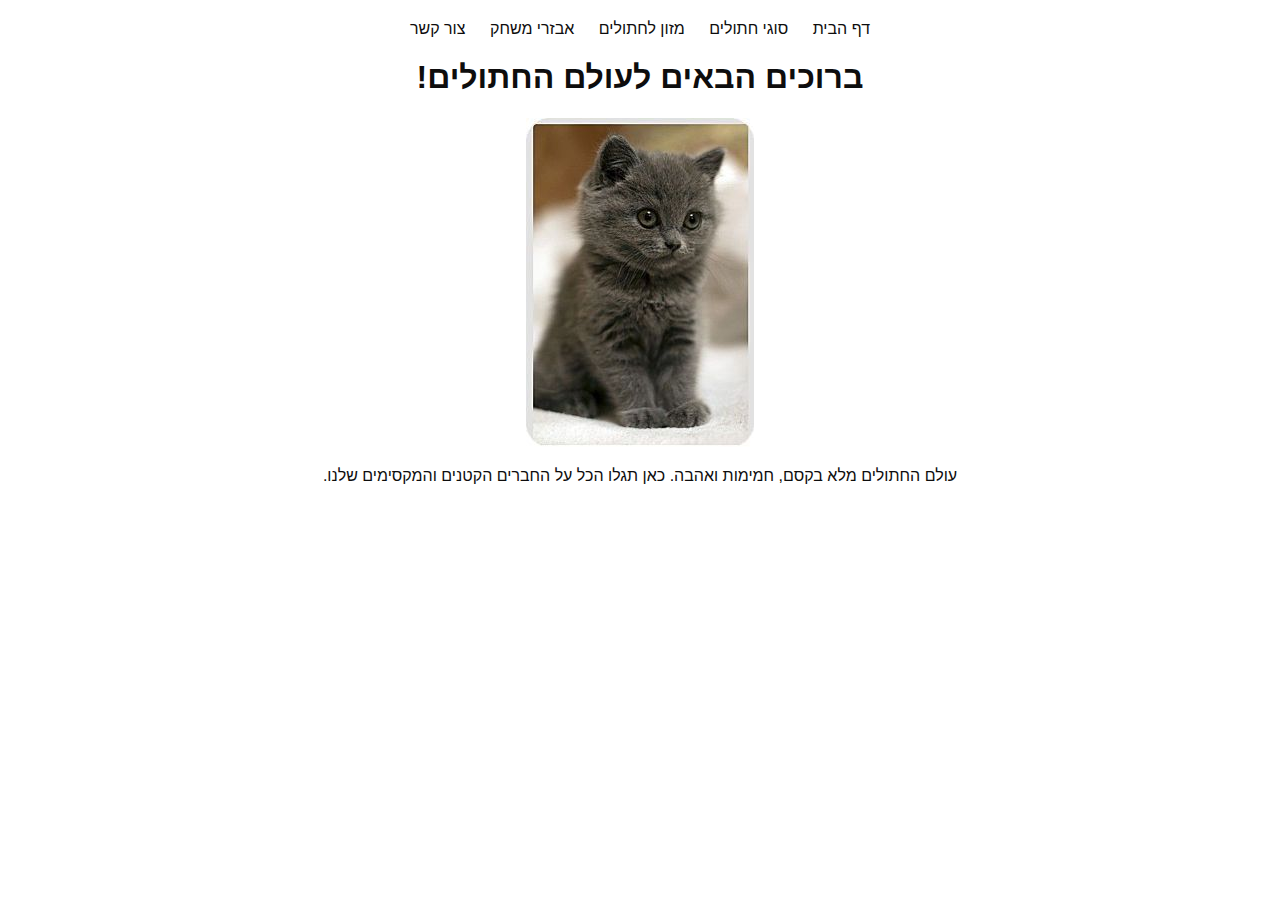
<file: index.html>
<!DOCTYPE html>
<html lang="he" dir="rtl">
<head>
  <meta charset="UTF-8">
  <title>עולם החתולים</title>
  <link rel="stylesheet" href="styles/style.css">


  <style>

    body{
      background-color: #ffffff;
    }


    h1{
      color: #0e0d0d;
    }
    p{
      color: #0e0d0d;
    }

    a:hover{
      color: #808080;
    }

  </style>

</head>
<body>
<nav>
  <a href="index.html">דף הבית</a>
  <a href="cat-types.html">סוגי חתולים</a>
  <a href="cat-food.html">מזון לחתולים</a>
  <a href="cat-toys.html">אבזרי משחק</a>
  <a href="contact.html">צור קשר</a>

</nav>

<!-- index.html -->
<div id="home-page">
  <h1>ברוכים הבאים לעולם החתולים!</h1>
  <img src="images/cute_cate.jpg" alt="חתול חמוד">
  <p>עולם החתולים מלא בקסם, חמימות ואהבה. כאן תגלו הכל על החברים הקטנים והמקסימים שלנו.</p>
</div>
</body>
</html>
</file>
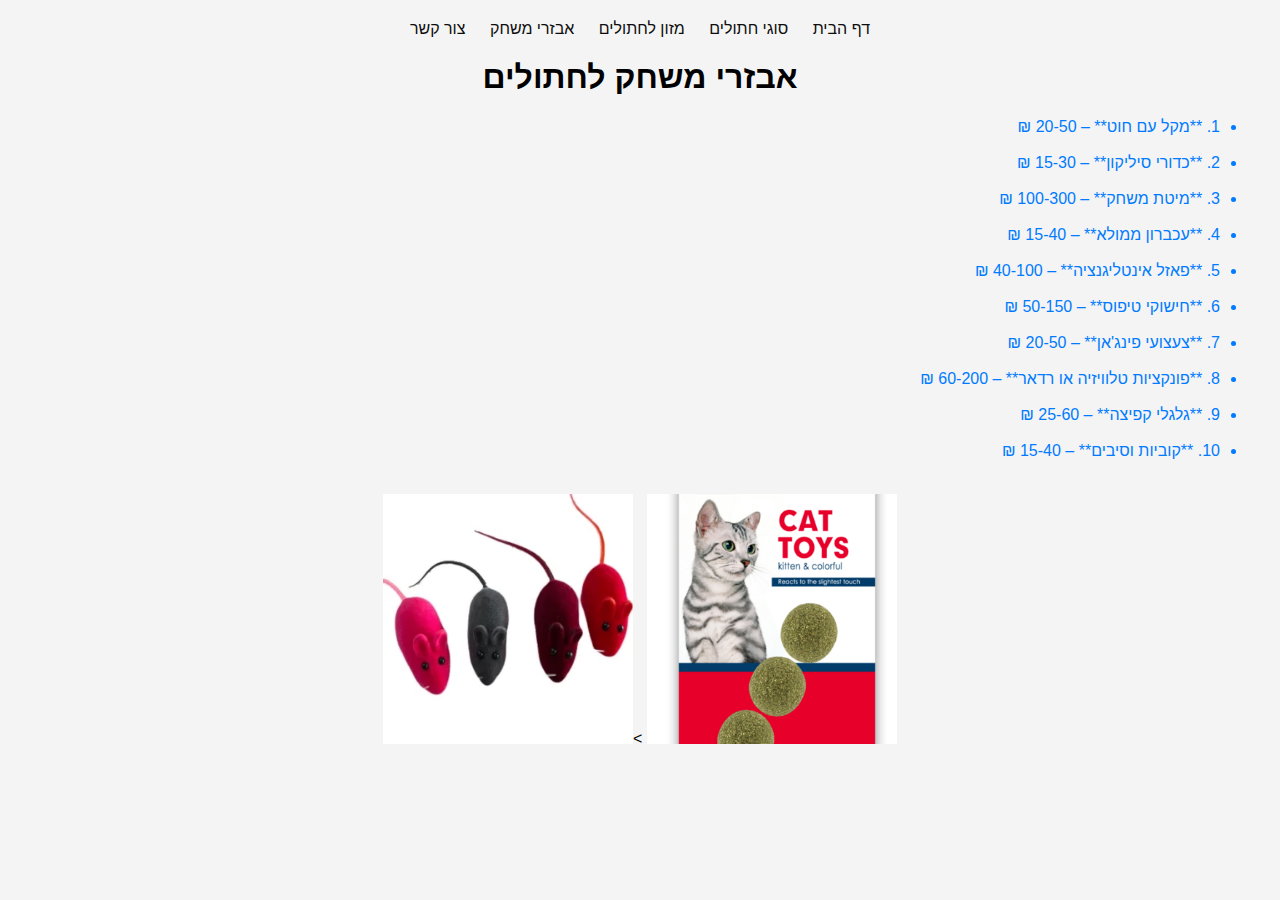
<file: cat-toys.html>
<!-- cat-toys.html -->
<!DOCTYPE html>
<html lang="he" dir="rtl">
<head>
  <meta charset="UTF-8">
  <title>אבזרי משחק לחתולים</title>
  <link rel="stylesheet" href="styles/style.css">

  <style>

    a:hover{
      color: #808080;
    }

    ul{
      text-align: right;
    }
    ul{
      color: #007bff;
    }
    img{
      width:250px ;
      height: 250px;
      object-fit: cover;
      transition: 0.3s;
    }

    img{
      text-align: right;
    }


  </style>


</head>
<body>
<nav>
  <a href="index.html">דף הבית</a>
  <a href="cat-types.html">סוגי חתולים</a>
  <a href="cat-food.html">מזון לחתולים</a>
  <a href="cat-toys.html">אבזרי משחק</a>
  <a href="contact.html">צור קשר</a>
</nav>

<div id="cat-toys-page">
  <h1>אבזרי משחק לחתולים</h1>
  <ul>

    <li>1. **מקל עם חוט** – 20-50 ₪</li><br>
    <li>2. **כדורי סיליקון** – 15-30 ₪</li><br>
    <li>3. **מיטת משחק** – 100-300 ₪</li><br>
    <li>4. **עכברון ממולא** – 15-40 ₪</li><br>
    <li>5. **פאזל אינטליגנציה** – 40-100 ₪</li><br>
    <li>6. **חישוקי טיפוס** – 50-150 ₪</li><br>
    <li>7. **צעצועי פינג'אן** – 20-50 ₪</li><br>
    <li>8. **פונקציות טלוויזיה או רדאר** – 60-200 ₪</li><br>
    <li>9. **גלגלי קפיצה** – 25-60 ₪</li><br>
    <li>10. **קוביות וסיבים** – 15-40 ₪</li><br>

  </ul>
  <img src="images/cat_toys.png">

  ><img src="images/mouse_cate_toyse.webp">



</div>
</body>
</html>
</file>
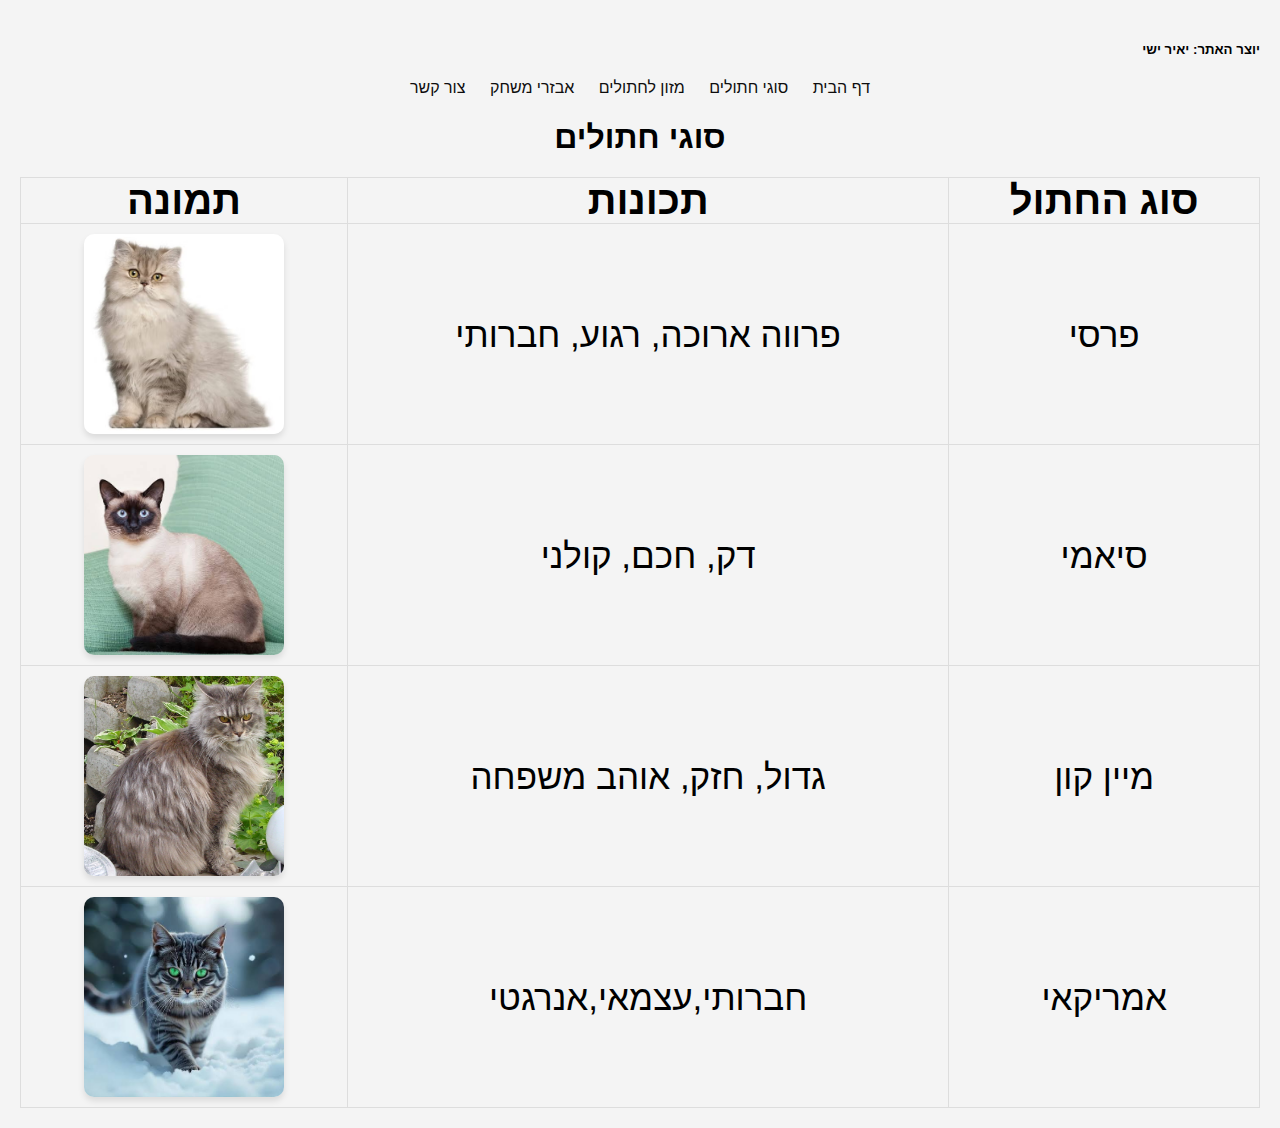
<file: cat-types.html>
<!-- cat-types.html -->
<!DOCTYPE html>
<html lang="he" dir="rtl">
<head>
  <meta charset="UTF-8">
  <title>סוגי חתולים</title>
  <link rel="stylesheet" href="styles/style.css">

<style>
  th{
    font-size: 40px;
  }

  td{
    font-size: 35px;
  }
  tr{
    height: 25px;
  }

  tr{
     line-height: 25px;
  }
  a:hover{
    color: #808080;
  }
  h5{
    text-align: right;
  }

</style>


</head>
<body>
<h5>יוצר האתר: יאיר ישי</h5>
<nav>
  <a href="index.html">דף הבית</a>
  <a href="cat-types.html">סוגי חתולים</a>
  <a href="cat-food.html">מזון לחתולים</a>
  <a href="cat-toys.html">אבזרי משחק</a>
  <a href="contact.html">צור קשר</a>
</nav>

<div id="cat-types-page">
  <h1>סוגי חתולים</h1>
  <table>
    <tr>
      <th>סוג החתול</th>
      <th>תכונות</th>
      <th>תמונה</th>
    </tr>
    <tr>
      <td>פרסי</td>
      <td>פרווה ארוכה, רגוע, חברותי</td>
      <td><img src="images/parci_cat.avif" alt="חתול פרסי"></td>
    </tr>

    <tr>
      <td>סיאמי</td>
      <td>דק, חכם, קולני</td>
      <td><img src="images/cami.jpeg" alt="חתול סיאמי"></td>
    </tr>

    <tr>
      <td>מיין קון</td>
      <td>גדול, חזק, אוהב משפחה</td>
      <td><img src="images/Cat-MaineCoon.png" alt="חתול מיין קון"></td>
    </tr>

    <tr>
      <td>אמריקאי</td>
      <td>חברותי,עצמאי,אנרגטי</td>
      <td> <img src="images/amrican.jpeg" alt="חתול אמריקאי"></td>
    </tr>





  </table>
</div>
</body>
</html>
</file>
<file: styles/style.css>
body {
    font-family: Arial, sans-serif;
    background-color: #f4f4f4;
    margin: 0;
    padding: 20px;
    text-align: center;
    direction: rtl;
}

/*nav {
    background-color: #333;
    padding: 10px;
    margin-bottom: 20px;
}*/


nav a {
    color: #0e0d0d;
    margin: 0 10px;
    text-decoration: none;
}

table {
    width: 100%;
    border-collapse: collapse;
}

table, th, td {
    border: 1px solid #ddd;
    padding: 10px;
}

form {
    display: flex;
    flex-direction: column;
    max-width: 400px;
    margin: 0 auto;
}

input, textarea, button {
    margin: 10px 0;
    padding: 10px;
}

/* סגנון חדש לתמונות בדף סוגי החתולים */
#cat-types-page img {
    width: 200px;
    height: 200px;
    object-fit: cover;
    border-radius: 10px;
    box-shadow: 0 4px 6px rgba(0,0,0,0.1);
    transition: transform 0.3s ease;
}

#cat-types-page img:hover {
    transform: scale(1.05);
}
</file>
